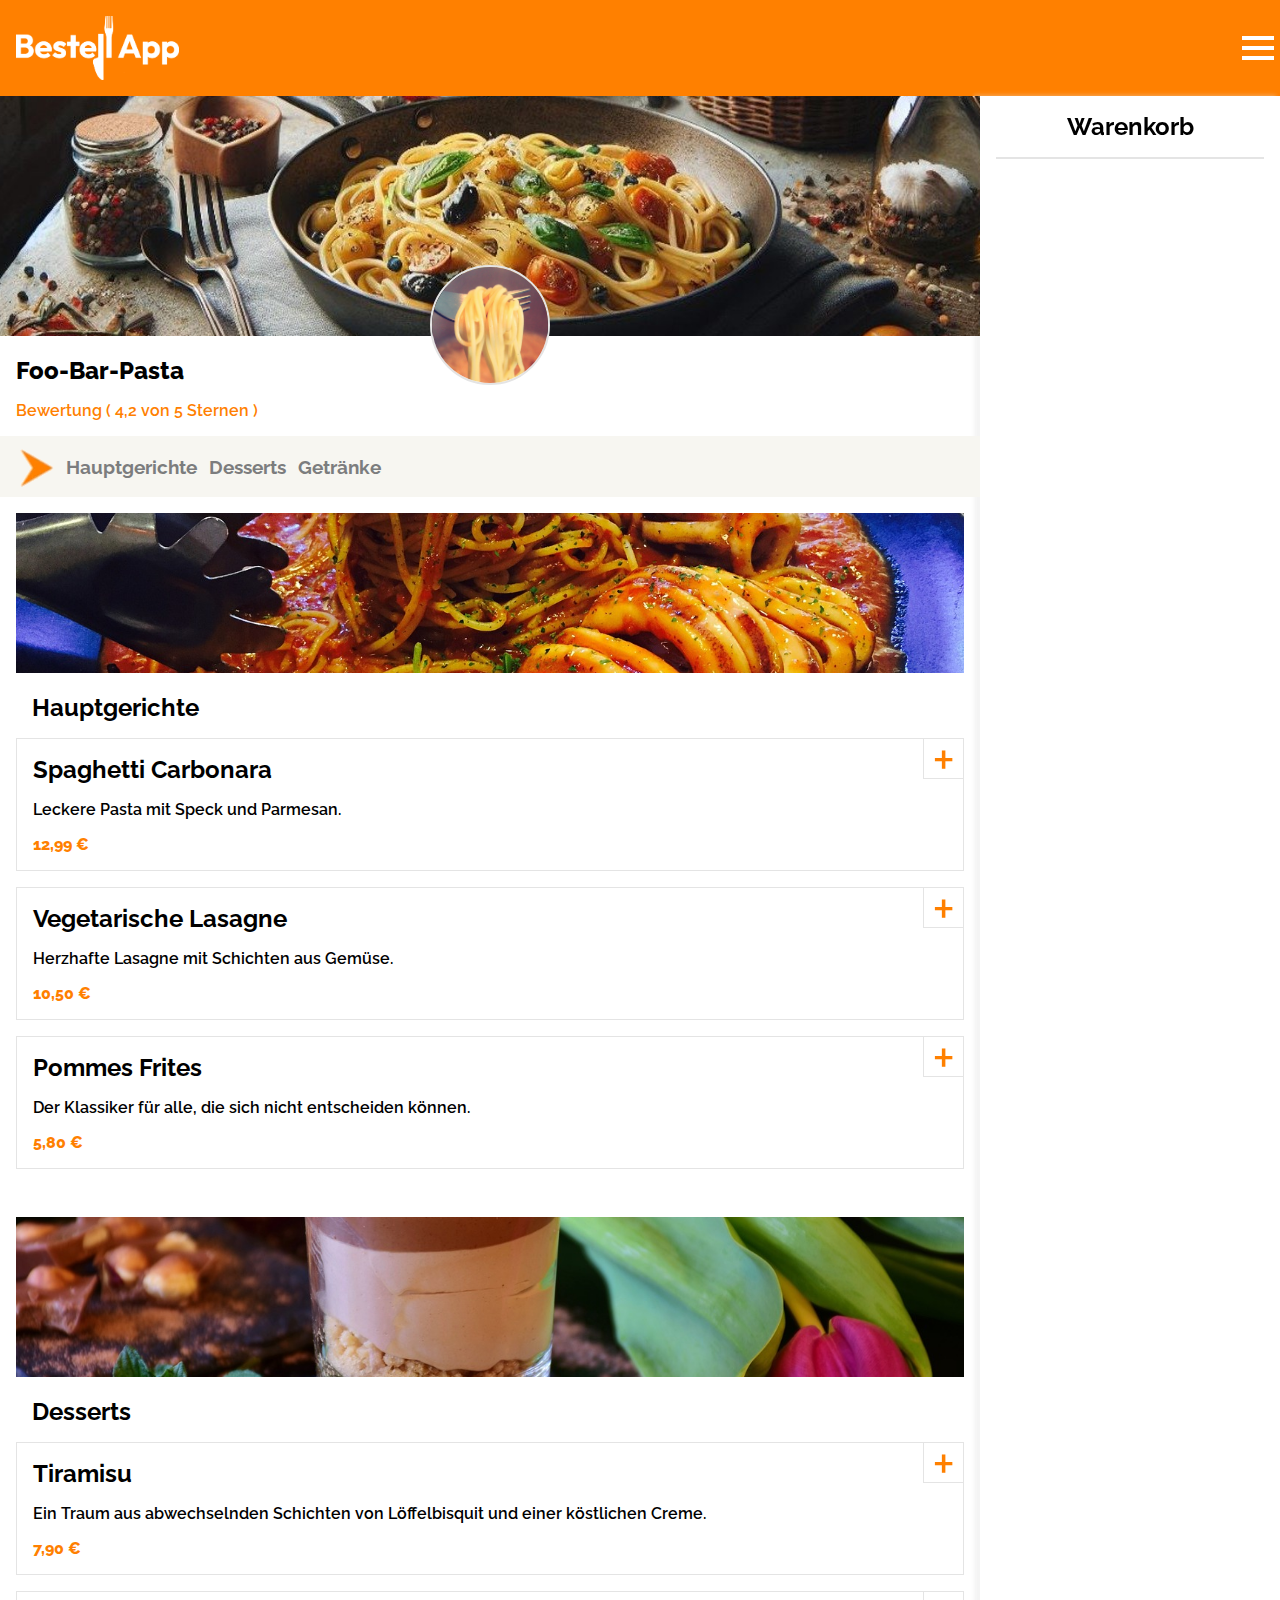
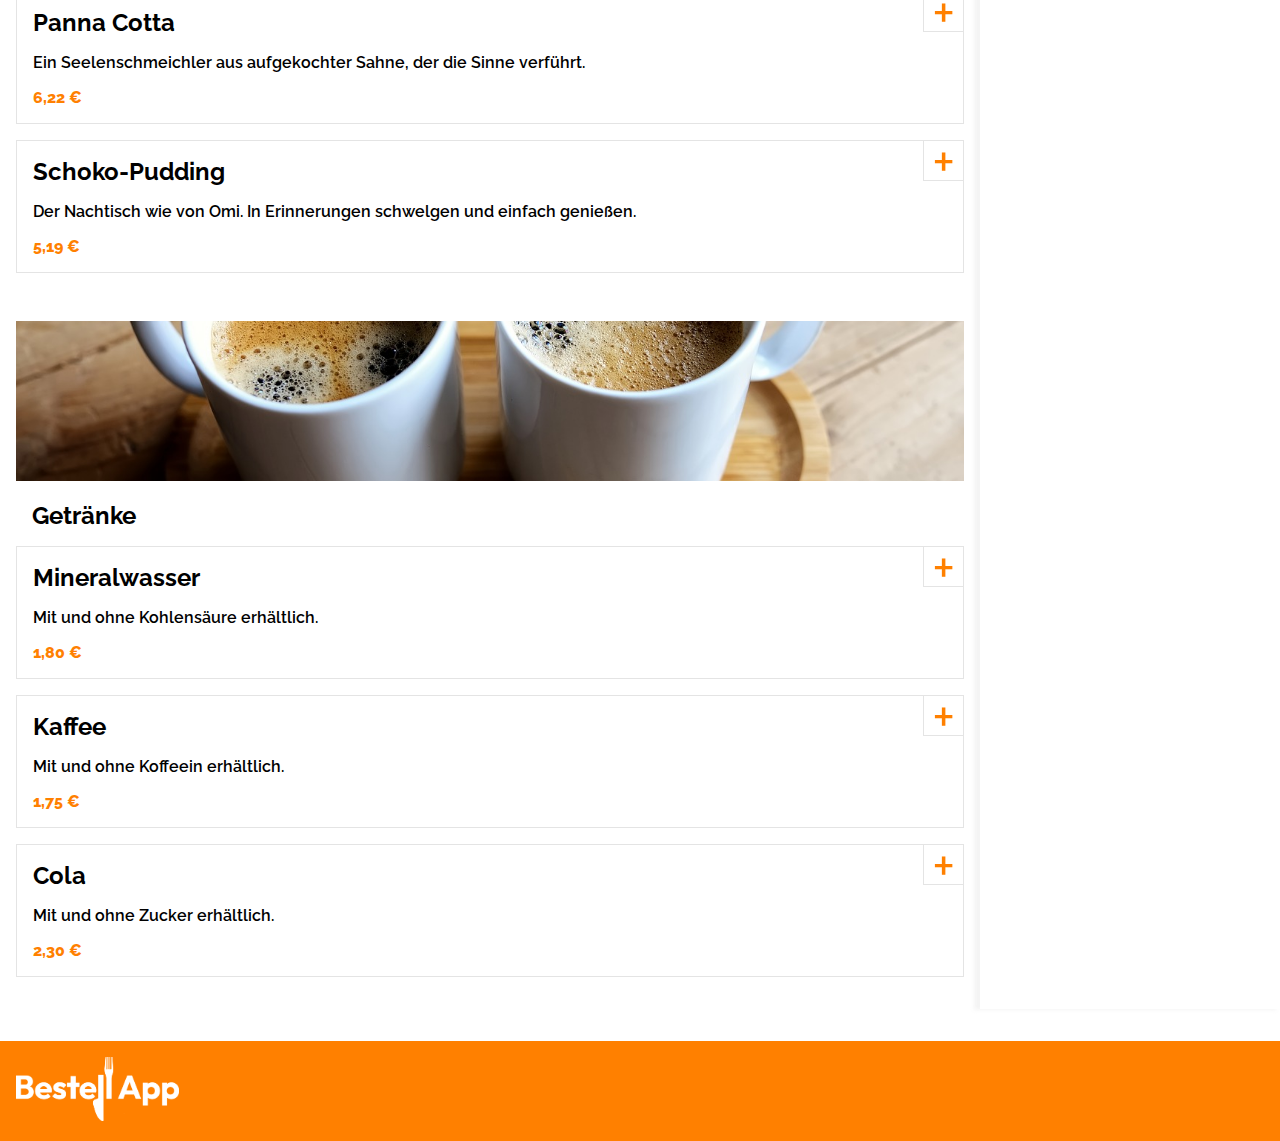
<file: index.html>
<!DOCTYPE html>
<html
    lang="de"
    id="html"
>
    <head>
        <meta charset="UTF-8" />
        <meta
            name="viewport"
            content="width=device-width, initial-scale=1.0"
        />
        <link
            rel="shortcut icon"
            href="./assets/icons/Favicon/favicon-32x32.png"
            type="image/x-icon"
        />
        <link
            rel="stylesheet"
            href="./styles/standard.css"
        />
        <link
            rel="stylesheet"
            href="./styles/fonts.css"
        />
        <link
            rel="stylesheet"
            href="./styles/color.css"
        />
        <link
            rel="stylesheet"
            href="./styles/assets.css"
        />
        <link
            rel="stylesheet"
            href="./styles/basket.css"
        />
        <link
            rel="stylesheet"
            href="./styles/style.css"
        />
        <script
            src="./scripts/db.js"
            defer
        ></script>
        <script
            src="./scripts/template.js"
            defer
        ></script>
        <script
            src="./scripts/script.js"
            defer
        ></script>
        <title>Bestell-App</title>
    </head>
    <body onload="init()">
        <header>
            <div class="header-and-footer-img-container">
                <img
                    id="top"
                    src="./assets/icons/Logo/Logo.png"
                    alt="Bestell-App-Logo"
                    class="header-and-footer-img"
                />
            </div>
            <div class="header-menu-button-container">
                <div id="btn-bar1"></div>
                <div id="btn-bar2"></div>
                <div id="btn-bar3"></div>
            </div>
        </header>
        <main>
            <div id="content-wrapper">
                <div id="content">
                    <section class="aot-section">
                        <div class="aot-img-container">
                            <img
                                src="./assets/img/aot.png"
                                alt="bla"
                                id="aot-img"
                            />
                        </div>
                        <img
                            src="./assets/img/spaghetti-fork.jpg"
                            alt="Gabel mit Spaghetti"
                            id="small-aot-img"
                        />
                        <div id="restaurant-name-and-rating-container">
                            <h2 id="restaurant-name">Foo-Bar-Pasta</h2>
                            <p id="rating-text">Bewertung ( 4,2 von 5 Sternen )</p>
                        </div>
                        <div class="category-menu">
                            <img
                                src="./assets/icons/arrow_right.png"
                                alt="Pfeil nach rechts"
                            />
                            <a href="#main-dishes"
                                ><h3
                                    id="main-dish-headline"
                                    class="menu-headline"
                                >
                                    Hauptgerichte
                                </h3></a
                            >
                            <a href="#desserts"
                                ><h3
                                    id="dessert-headline"
                                    class="menu-headline"
                                >
                                    Desserts
                                </h3></a
                            >
                            <a href="#beverages"
                                ><h3
                                    id="beverage-headline"
                                    class="menu-headline"
                                >
                                    Getränke
                                </h3></a
                            >
                        </div>
                    </section>
                    <section id="main-dish-section">
                        <div class="dishes-head-container">
                            <img
                                src="./assets/img/main-dish.jpg"
                                alt="Foto eines Hauptgerichts"
                                class="dishes-head-img"
                            />
                            <div class="dishes-headline-container"><h2 id="main-dishes">Hauptgerichte</h2></div>
                        </div>
                    </section>
                    <section id="dessert-section">
                        <div class="dishes-head-container">
                            <img
                                src="./assets/img/dessert.jpg"
                                alt="Foto eines Desserts"
                                class="dishes-head-img"
                            />
                            <div class="dishes-headline-container"><h2 id="desserts">Desserts</h2></div>
                        </div>
                    </section>
                    <section id="beverage-section">
                        <div class="dishes-head-container">
                            <img
                                src="./assets/img/beverages.jpg"
                                alt="Foto von zwei Kaffeetassen"
                                class="dishes-head-img"
                            />
                            <div class="dishes-headline-container"><h2 id="beverages">Getränke</h2></div>
                        </div>
                    </section>
                </div>
                <div id="basket-wrapper">
                    <div id="basket">
                        <div class="basket-header-container">
                            <h2>Warenkorb</h2>
                        </div>
                        <section id="basket-order-section"></section>

                        <section
                            id="basket-bill-section"
                            class="d_none"
                        ></section>
                    </div>
                </div>
            </div>
            <section id="mobile-basket-section">
                <button
                    id="show-mobile-basket-btn"
                    class="btn d_none"
                    onclick="showMobileBasket()"
                >
                    Warenkorb anzeigen
                </button>
                <div
                    id="mobile-basket-container"
                    class="d_none"
                >
                    <button
                        id="close-mobile-basket-btn"
                        class="btn"
                        onclick="closeMobileBasket()"
                    >
                        Warenkorb schließen
                    </button>
                    <div id="mobile-basket">
                        <section id="mobile-basket-order-section"></section>

                        <section
                            id="mobile-basket-bill-section"
                            class="d_none"
                        ></section>
                    </div>
                </div>
            </section>
        </main>
        <footer>
            <div class="header-and-footer-img-container">
                <a href="#top"
                    ><img
                        src="./assets/icons/Logo/Logo.png"
                        alt="Bestell-App-Logo"
                        class="header-and-footer-img"
                /></a>
            </div>
        </footer>
    </body>
</html>
</file>
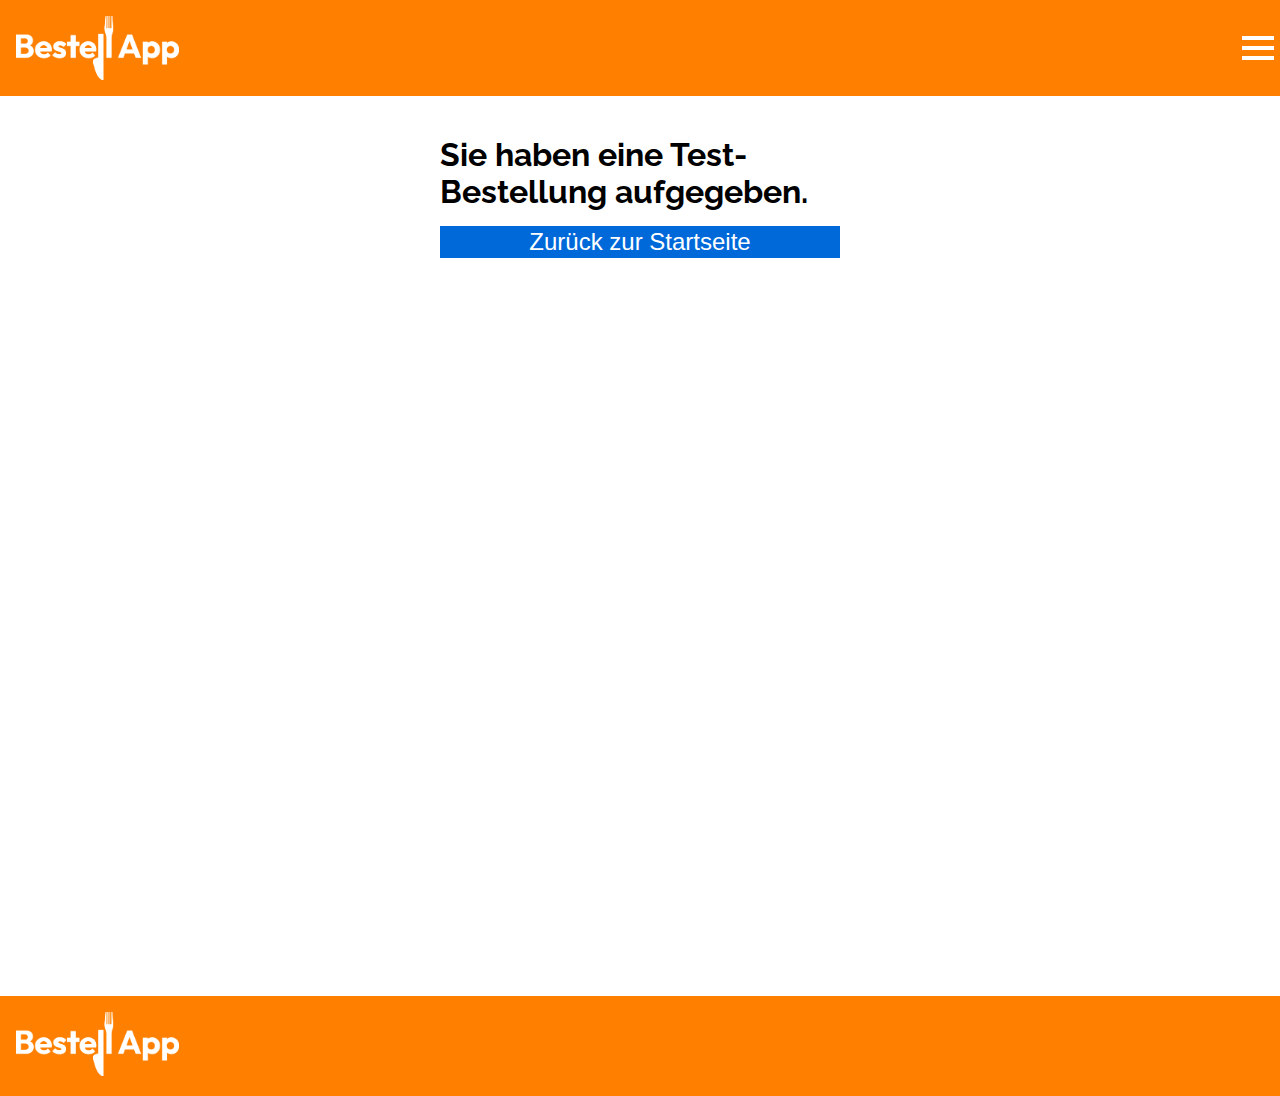
<file: assets/pages/ordered.html>
<!DOCTYPE html>
<html lang="de">
    <head>
        <meta charset="UTF-8" />
        <meta
            name="viewport"
            content="width=device-width, initial-scale=1.0"
        />
        <link
            rel="shortcut icon"
            href="../icons/Favicon/favicon-32x32.png"
            type="image/x-icon"
        />
        <link
            rel="stylesheet"
            href="../../styles/standard.css"
        />
        <link
            rel="stylesheet"
            href="../../styles/fonts.css"
        />
        <link
            rel="stylesheet"
            href="../../styles/color.css"
        />
        <link
            rel="stylesheet"
            href="../../styles/assets.css"
        />
        <link
            rel="stylesheet"
            href="../../styles/basket.css"
        />
        <link
            rel="stylesheet"
            href="../../styles/style.css"
        />
        <script
            src="../../scripts/db.js"
            defer
        ></script>
        <script
            src="../../scripts/template.js"
            defer
        ></script>
        <script
            src="../../scripts/script.js"
            defer
        ></script>
        <title>Bestell-App</title>
    </head>
    <body>
        <header>
            <div class="header-and-footer-img-container">
                <img
                    id="top"
                    src="../icons/Logo/Logo.png"
                    alt="Bestell-App-Logo"
                    class="header-and-footer-img"
                />
            </div>
            <div class="header-menu-button-container">
                <div id="btn-bar1"></div>
                <div id="btn-bar2"></div>
                <div id="btn-bar3"></div>
            </div>
        </header>
        <main id="dialog-main">
            <div class="dialog-container">
                <h1 id="confirm-order-headline">Sie haben eine Test-Bestellung aufgegeben.</h1>
                <button
                    id="close-dialog-btn"
                    class="btn"
                    onclick="closeDialog()"
                >
                    Zurück zur Startseite
                </button>
            </div>
        </main>
        <footer>
            <div class="header-and-footer-img-container">
                <a href="#top"
                    ><img
                        src="../icons/Logo/Logo.png"
                        alt="Bestell-App-Logo"
                        class="header-and-footer-img"
                /></a>
            </div>
        </footer>
    </body>
</html>
</file>
<file: styles/standard.css>
* {
    box-sizing: border-box;
    margin: 0;
    scroll-behavior: smooth;
    color: var(--standard-text-color);
}

body {
    position: relative;
    overflow-x: hidden;
}

a {
    text-decoration: none;
}

.d_none {
    display: none;
}
</file>
<file: styles/fonts.css>
@font-face {
    font-family: raleway;
    src: url(../assets/fonts/Raleway-VariableFont_wght.ttf);
}

body {
    font-family: raleway, sans-serif;
    font-size: 16px;
}
</file>
<file: styles/color.css>
:root {
    --standard-text: black;
    --standard-orange: rgba(255, 128, 0);
    --grey-text: rgba(135, 134, 133);
    --category-bg: rgba(247, 246, 241);
    --category-text: rgba(124, 125, 126);
    --border-color: rgba(228, 228, 228);
    --basket-blue: rgba(0, 105, 218);
    --white-text: rgba(255, 255, 255);
    --dishes-hover-bg: rgba(254, 229, 203);
    --basket-side-shadow: rgba(228, 228, 228, 0.4);
}
</file>
<file: styles/assets.css>
#btn-bar1,
#btn-bar2,
#btn-bar3 {
    width: 32px;
    height: 4px;
    margin: 6px;
    background-color: var(--white-text);
}

.btn {
    width: 100%;
    height: 32px;
    font-size: 24px;
    border: 0;
    color: var(--white-text);
    background-color: var(--basket-blue);
    margin-top: 16px;
}
</file>
<file: styles/basket.css>
#basket-wrapper {
    width: 300px;
    flex-grow: 1;
    padding: 16px;
    box-shadow: -5px 0px 4px 1px var(--basket-side-shadow);
}

#basket {
    width: 100%;
    position: sticky;
    top: 0;
}

.basket-header-container {
    display: flex;
    justify-content: center;
    border-bottom: 2px solid var(--border-color);
    padding-bottom: 16px;
}

#basket-order-section {
    max-height: 660px;
    overflow-y: auto;
}

.basket-dish-object-container {
    display: flex;
    flex-direction: column;
    justify-content: center;
    padding-top: 16px;

    & .trash-img-container {
        display: flex;
        justify-content: center;
        align-items: center;
    }

    & .trash-img-container:hover {
        cursor: pointer;
    }

    & img {
        width: 28px;
        height: auto;
        object-fit: contain;
        object-position: center;
    }

    & .basket-plus-minus {
        color: var(--standard-orange);
        font-size: 40px;
        font-weight: 400;
    }

    & .basket-plus-minus:hover {
        cursor: pointer;
    }

    & .high-minus {
        padding-bottom: 4px;
    }

    & .basket-dish-order-table {
        width: 100%;
        text-align: center;
    }
}

#basket-bill-section {
    border-top: 2px solid var(--border-color);
}

.sum-container {
    display: flex;
    align-items: center;
    justify-content: space-between;
    margin-top: 8px;
}

.delivery-container {
    display: flex;
    align-items: center;
    justify-content: space-between;
    margin-top: 8px;
}

.total-container {
    display: flex;
    align-items: center;
    justify-content: space-between;
    font-weight: bold;
    margin-top: 8px;
}

#mobile-basket-section {
    padding: 16px;
}

#mobile-basket-container {
    position: fixed;
    top: 0;
    left: 0;
    right: 0;
    bottom: 0;
    background-color: var(--white-text);
    padding: 16px;
}

#mobile-basket-order-section {
    max-height: 300px;
    overflow-y: auto;
}

#mobile-basket-bill-section {
    border-top: 2px solid var(--border-color);
    max-height: 100px;
}

@media (max-width: 770px) {
    #basket-wrapper {
        display: none;
    }

    #content {
        width: 100% !important;
    }

    #show-mobile-basket-btn {
        display: block;
    }
}
</file>
<file: styles/style.css>
a:hover {
    cursor: pointer;
}

.overflow-hidden {
    overflow: hidden;
}

header {
    display: flex;
    align-items: center;
    justify-content: space-between;
    background-color: var(--standard-orange);
}

footer {
    background-color: var(--standard-orange);
}

::-webkit-scrollbar {
    width: 8px;
}

::-webkit-scrollbar-thumb {
    background-color: var(--standard-orange);
}

.header-and-footer-img-container {
    display: flex;
    align-items: center;
    justify-content: space-between;
    padding: 16px;
}

.header-and-footer-img {
    height: 64px;
    width: auto;
    object-fit: contain;
    object-position: center;
}

.aot-section {
    position: relative;
}

#small-aot-img {
    position: absolute;
    top: 57%;
    left: 50%;
    transform: translate(-50%, -50%);
    width: 120px;
    height: auto;
    aspect-ratio: 1/1;
    object-fit: cover;
    object-position: center;
    border: 2px solid var(--border-color);
    border-radius: 50%;
}

main {
    min-height: 100vh;
}

#content-wrapper {
    display: flex;
    height: 100%;
}

#content {
    width: calc(100% - 300px);
}

#aot-img {
    height: 240px;
    width: 100%;
    object-fit: cover;
    object-position: center;
}

#restaurant-name-and-rating-container {
    padding: 16px;

    & h2 {
        margin-bottom: 8px;
        font-weight: 800;
    }
}

#rating-text {
    color: var(--standard-orange);
    font-weight: 600;
    margin-top: 16px;
}

.category-menu {
    display: flex;
    align-items: center;
    justify-content: flex-start;
    gap: 12px;
    background-color: var(--category-bg);
    padding-left: 16px;
    padding-top: 8px;
    padding-bottom: 8px;
    width: 100%;

    & h3 {
        color: var(--category-text);
    }
}

#main-dish-section {
    padding: 16px;
}

.dishes-head-container {
    & img {
        width: 100%;
        height: 160px;
        object-fit: cover;
        object-position: center;
    }

    & .dishes-headline-container {
        padding: 16px;
    }
}

.dish-container {
    display: flex;
    flex-direction: column;
    align-items: flex-start;
    gap: 16px;
    padding-left: 16px;
    padding-bottom: 16px;
    border: 1px solid var(--border-color);
    margin-bottom: 16px;

    & p {
        font-weight: 600;
    }

    & .dish-price {
        color: var(--standard-orange);
        font-weight: 800;
    }
}

.dish-container:hover {
    cursor: pointer;
    background-color: var(--dishes-hover-bg);
}

.dish-name-and-plus-container {
    width: 100%;
    display: flex;
    justify-content: space-between;

    & h2 {
        margin-top: 16px;
    }
}

.plus-container {
    display: flex;
    justify-content: center;
    align-items: center;
    border-left: 1px solid var(--border-color);
    border-bottom: 1px solid var(--border-color);
    width: 40px;
    height: 40px;

    & .dishes-plus {
        color: var(--standard-orange);
        font-size: 56px;
        font-weight: 400;
    }
}

#dessert-section {
    padding: 16px;
}

#beverage-section {
    padding: 16px;
}

#dialog-main {
    display: flex;
    flex-direction: column;
    align-items: center;
    justify-content: flex-start;
    padding: 40px;

    & .dialog-container {
        display: flex;
        flex-direction: column;
        align-items: center;
        justify-content: flex-start;
        height: 400px;
        width: 400px;
    }
}

@media (max-width: 520px) {
    #dialog-main {
        & h1 {
            font-size: 28px;
        }

        & button {
            font-size: 24px;
        }
    }
}

@media (max-width: 470px) {
    #small-aot-img {
        width: 70px;
    }
}

@media (max-width: 420px) {
    #dialog-main {
        & h1 {
            font-size: 20px;
            width: 220px;
        }

        & button {
            font-size: 16px;
            width: 220px;
        }
    }

    .dialog-container {
        height: 300px;
        width: 300px;
    }
}

@media (max-width: 400px) {
    .menu-headline {
        font-size: 16px;
    }
}

@media (max-width: 355px) {
    .menu-headline {
        font-size: 14px;
    }
}
</file>
